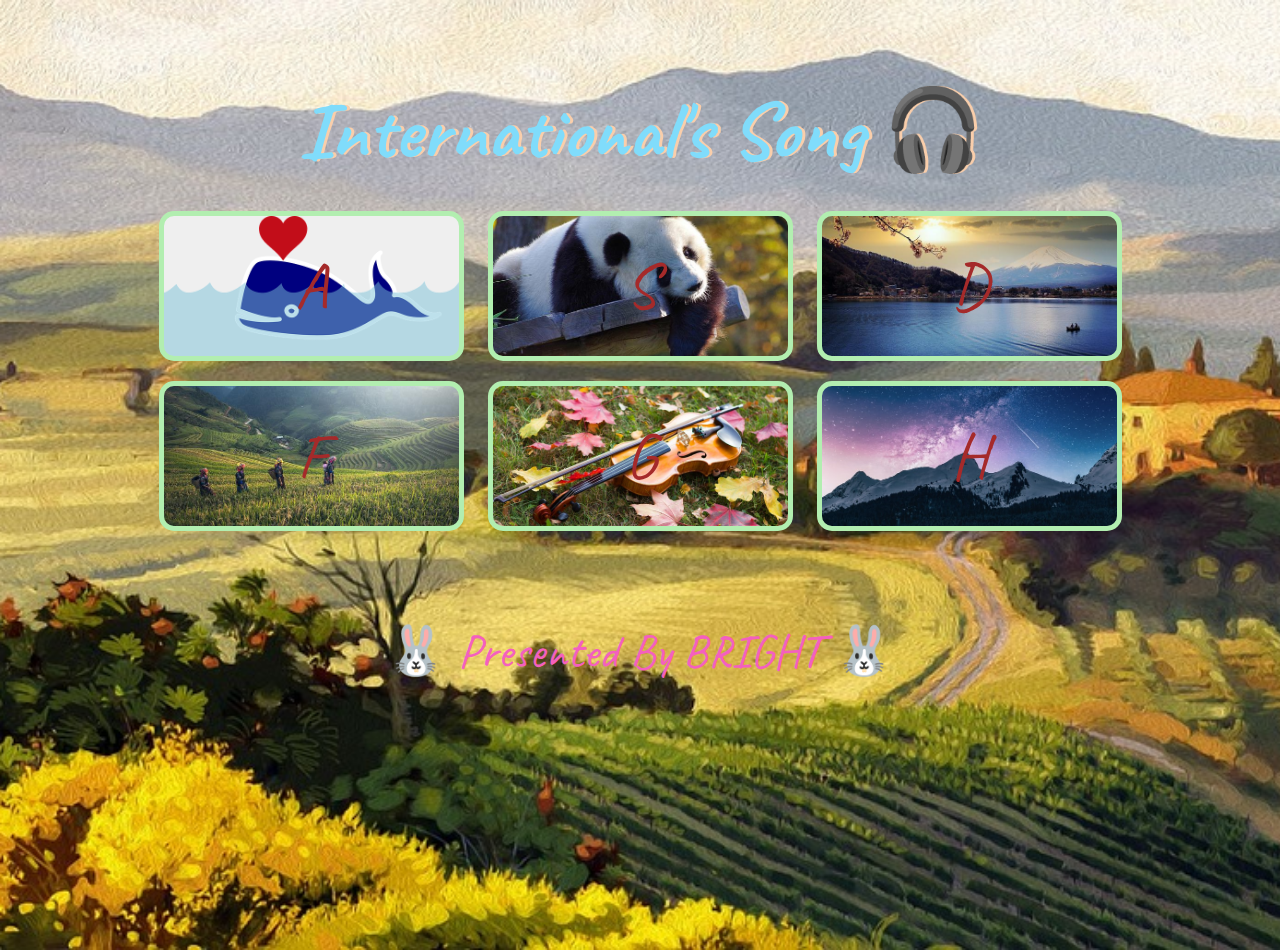
<file: CV/Music click/index.html>
<!DOCTYPE html>
<html lang="en" dir="ltr">

<head>
  <meta charset="utf-8">
  <title>Music</title>
  <link rel="stylesheet" href="style.css">
  <link rel="preconnect" href="https://fonts.googleapis.com">
  <link rel="preconnect" href="https://fonts.gstatic.com" crossorigin>
  <link href="https://fonts.googleapis.com/css2?family=Caveat:wght@400;700&display=swap" rel="stylesheet">
  <script defer src="index.js"></script>
</head>

<body>
    <div class="top-title">
        <h1 id="title">International's Song 🎧</h1>
        <div class="set">
            <button class="a song_box">A</button>
            <button class="s song_box">S</button>
            <button class="d song_box">D</button>
            <button class="f song_box">F</button>
            <button class="g song_box">G</button>
            <button class="h song_box">H</button>
        </div>
    </div>


  <footer>
    🐰 Presented By BRIGHT 🐰
  </footer>

  
</body>

</html>
</file>
<file: CV/Music click/style.css>
*{
    box-sizing: border-box;
    margin: 0;
    padding: 0;
    text-align: center;
    font-family: 'Caveat', cursive;
}

body{
    background: rgb(215, 240, 172);
    background-image: url("image/landscape.jpg");
    background-repeat: no-repeat;
    background-size: cover ;
    background-position: center;
    height: 100vh;
    align-items: center;
    overflow: hidden;
    justify-content: center;
    margin: 0;
}

h1 {
    font-size: 5rem;
    color: #80dcfb;
    text-shadow: 3px 0 #f9ceab;
    margin-bottom: 20px;
}

footer {
    color: #f460be;
    font-size: 3rem;
  }

.top-title{
    margin: 50px auto;
    padding: 30px;
}

.a{
    background-image: url("image/whale.png");
    background-size: cover;
}

.s{
    background-image: url("image/panda.jpg");
    background-size: cover;
    background-position: center;
}

.d{
    background-image: url("image/lake.jpg");
    background-size: cover;
    background-position: center;
}

.f{
    background-image: url("image/agriculture.jpg");
    background-size: cover;
    background-position: center;
}

.g{
    background-image: url("image/violin.jpg");
    background-size: cover;
    background-position: center;
}

.h{
    background-image: url("image/night_sky.jpg");
    background-size: cover;
    background-position: center;
}

.song_box{
    border: 5px solid #b2eeb0;
    border-radius: 15px;
    font-size: 4rem;
    display: inline-block;
    line-height: 2;
    width: 25%;
    height: 150px;
    color: brown;
    text-align: center;
    margin: 10px;
}

.pressed {
    box-shadow: 0 3px 4px 0 #f9df90;
    opacity: 0.5;
  }
</file>
